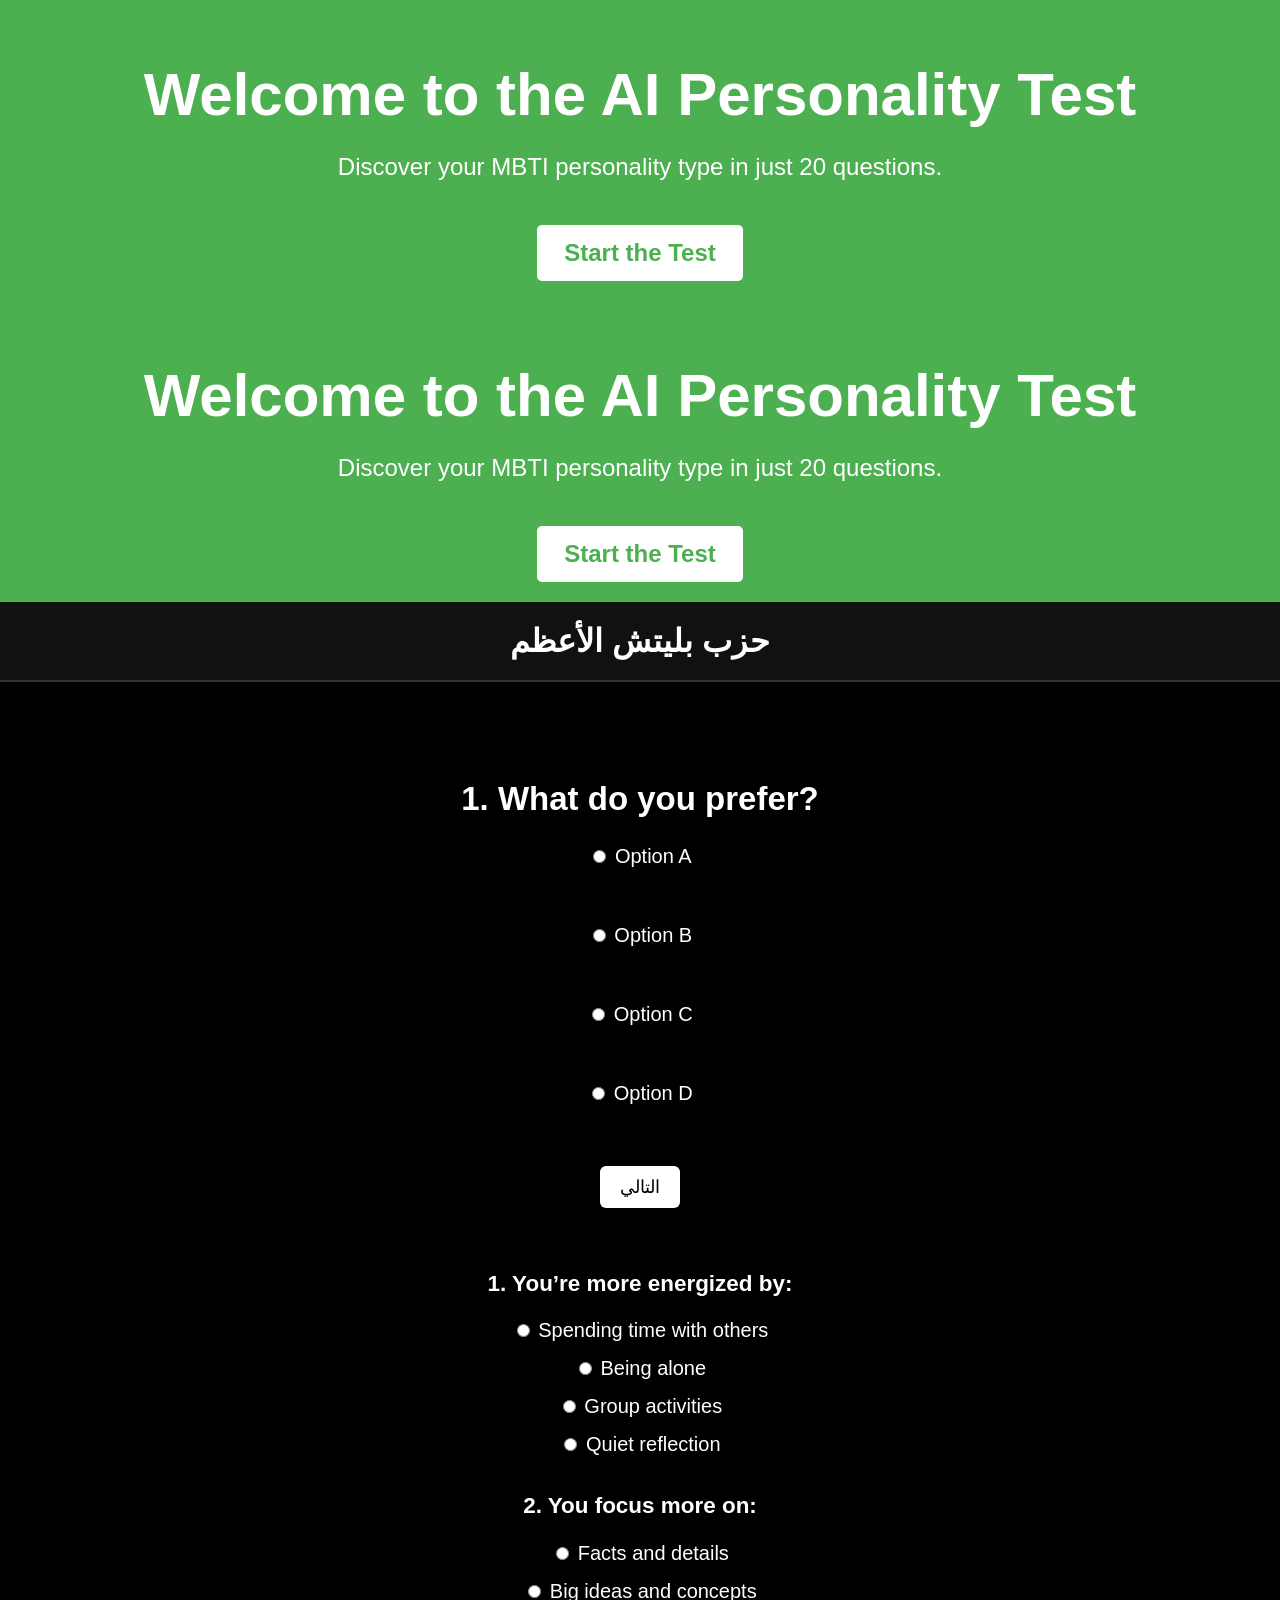
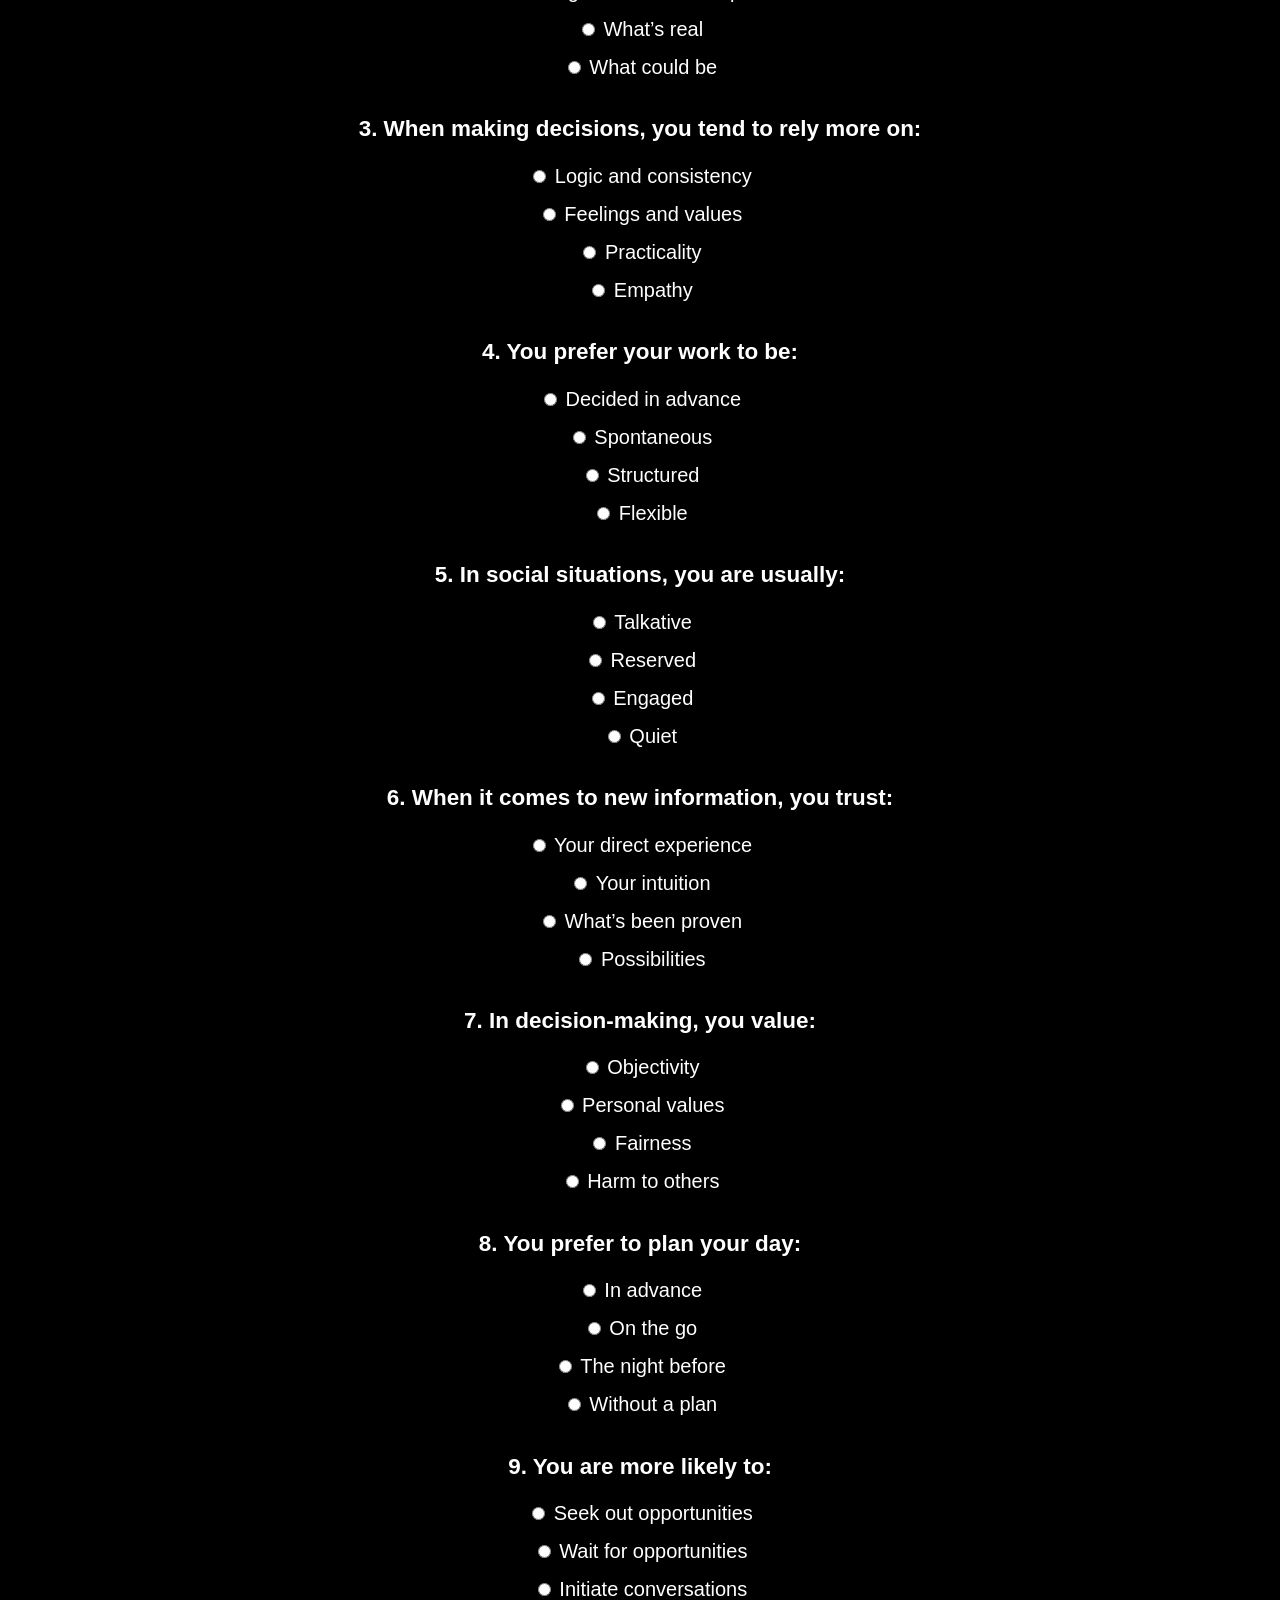
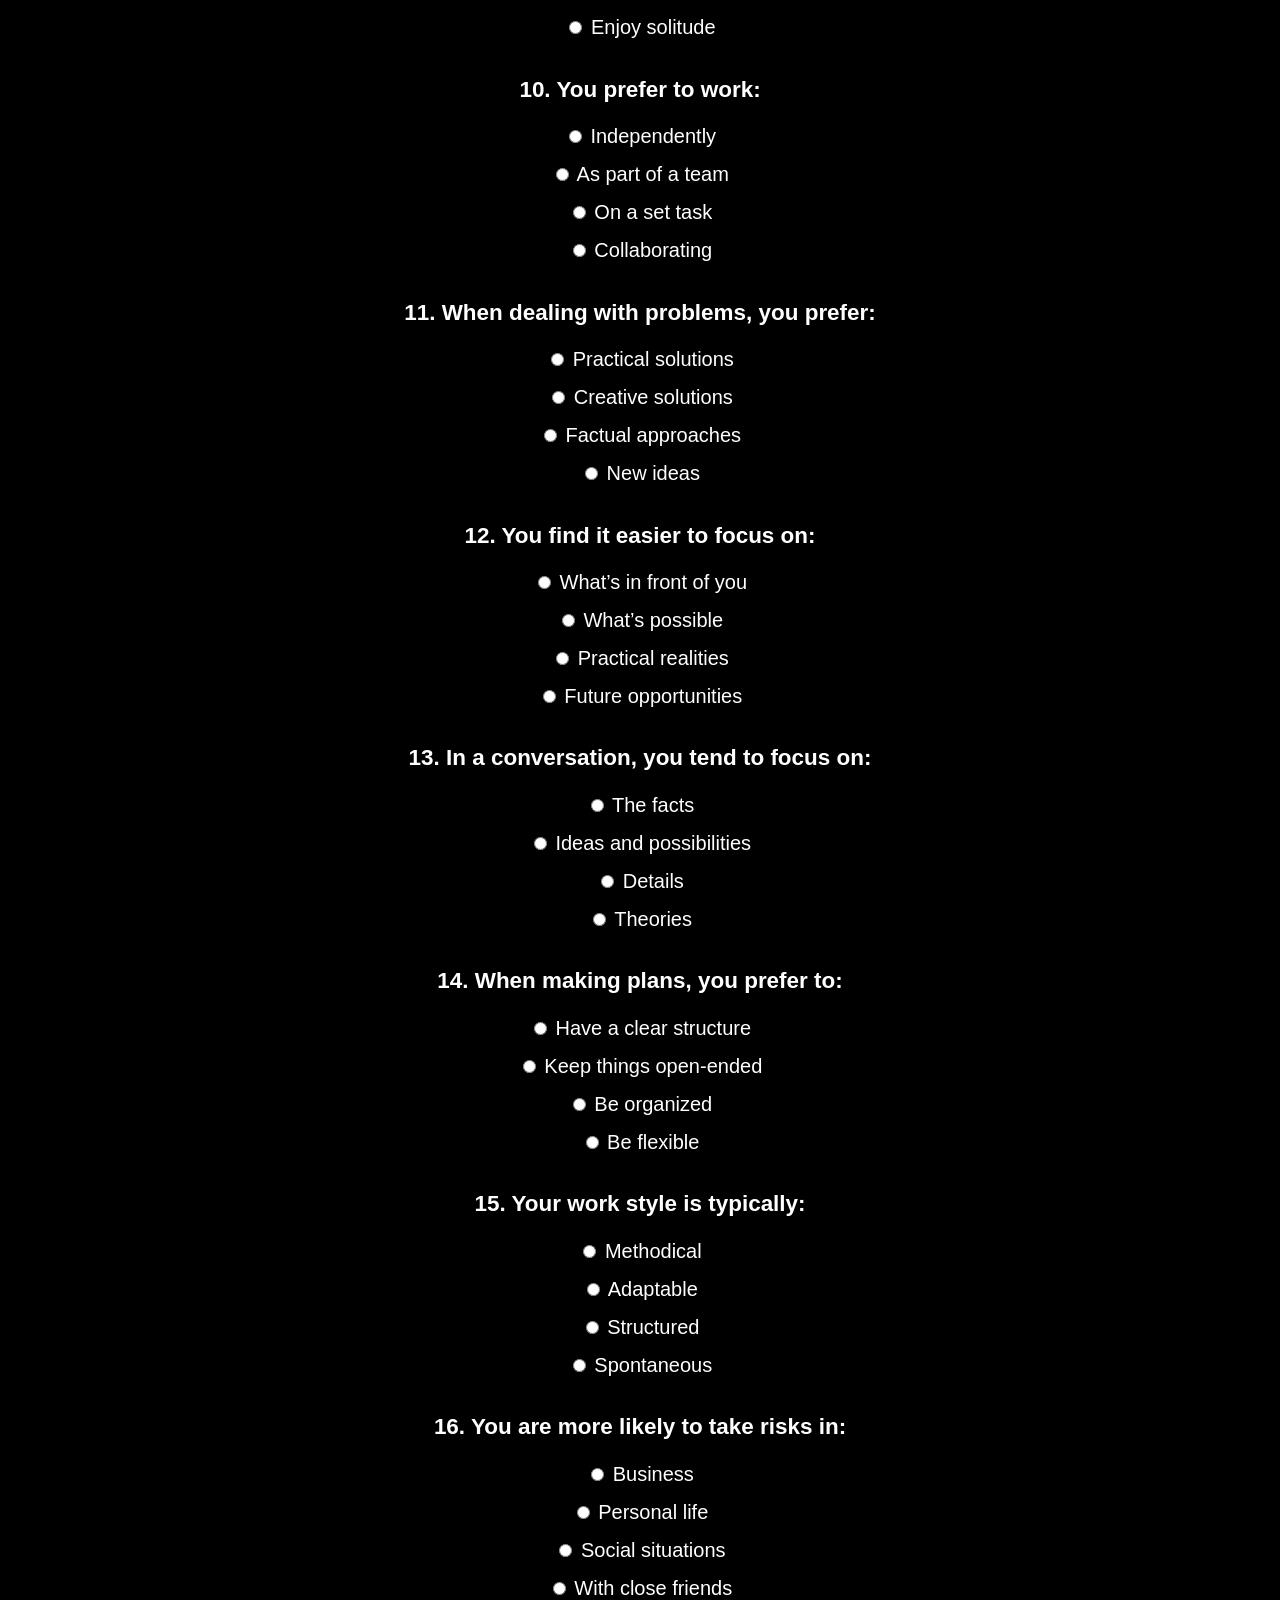
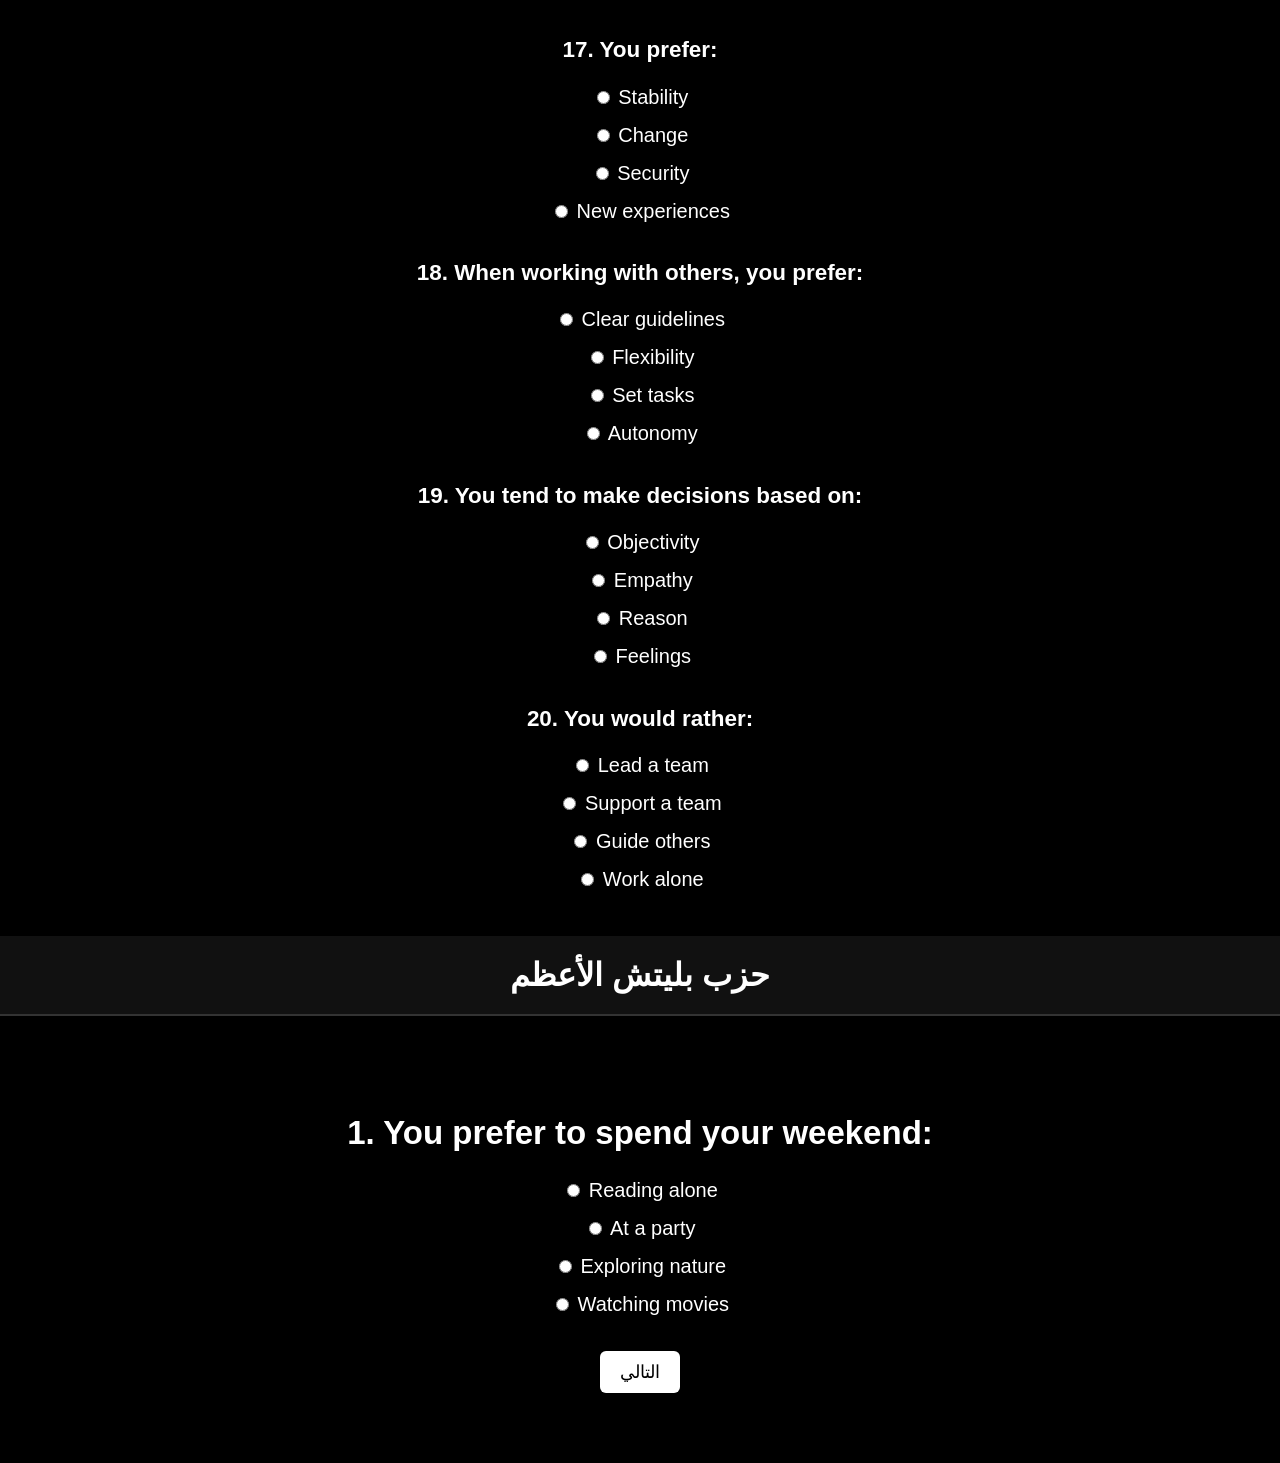
<file: index.html>
<!DOCTYPE html>
<html lang="en">
<head>
    <meta charset="UTF-8">
    <title>AI Personality Test</title>
    <link rel="stylesheet" href="style.css">
</head>
<body>
    <!DOCTYPE html>
<html lang="en">
<head>
    <meta charset="UTF-8">
    <title>AI Personality Test</title>
    <link rel="stylesheet" href="style.css">
</head>
<body>
    <header>
        <h1>Welcome to the AI Personality Test</h1>
        <p>Discover your MBTI personality type in just 20 questions.</p>
        <a href="test.html">Start the Test</a>
    </header>

    <!-- هذا هو مكان الزر لإرسال الإجابات -->
    <button id="submit-section" style="display:none;">Submit Quiz</button>

</body>
</html>
    <header>
        <h1>Welcome to the AI Personality Test</h1>
        <p>Discover your MBTI personality type in just 20 questions.</p>
        <a href="test.html">Start the Test</a>
    </header>
</body>
</html>

<!DOCTYPE html>
<html lang="en">
<head>
  <meta charset="UTF-8">
  <title>Personality Test</title>
  <link rel="stylesheet" href="style.css">
</head>
<body>
  <div id="quiz-header">
    <h1>حزب بليتش الأعظم</h1>
  </div>

  <div id="quiz-container">
    <div class="question-page active">
      <h2>1. What do you prefer?</h2>
      <label><input type="radio" name="q1" value="1"> Option A</label><br>
      <label><input type="radio" name="q1" value="2"> Option B</label><br>
      <label><input type="radio" name="q1" value="3"> Option C</label><br>
      <label><input type="radio" name="q1" value="4"> Option D</label><br>
      <button class="next-btn">التالي</button>
    </div>
    
    <!-- باقي الأسئلة سنضيفها لاحقاً هنا -->
  </div>

  <script src="script.js"></script>
</body>
</html>

<!DOCTYPE html>
<html lang="en">
<head>
  <meta charset="UTF-8">
  <title>Personality Test</title>
  <link rel="stylesheet" href="style.css">
</head>
<body>
  <div id="quiz-header">
    <h1>حزب بليتش الأعظم</h1>
  </div>

  <div id="quiz-container">
    <!-- أسئلة 1 إلى 20 -->
    <div class="question-page active">
      <h2>1. You prefer to spend your weekend:</h2>
      <label><input type="radio" name="q1"> Reading alone</label>
      <label><input type="radio" name="q1"> At a party</label>
      <label><input type="radio" name="q1"> Exploring nature</label>
      <label><input type="radio" name="q1"> Watching movies</label>
      <button class="next-btn">التالي</button>
    </div>

    <div class="question-page">
      <h2>2. When making decisions, you rely on:</h2>
      <label><input type="radio" name="q2"> Logic</label>
      <label><input type="radio" name="q2"> Emotions</label>
      <label><input type="radio" name="q2"> Both</label>
      <label><input type="radio" name="q2"> Gut feeling</label>
      <button class="next-btn">التالي</button>
    </div>

    <!-- سأختصر هنا، لكن سأكمل لك 18 سؤالاً بنفس الشكل -->

    <!-- تابع للأسئلة من 3 إلى 19 -->
    <!-- انسخ وعدّل كما في الأعلى لتكملة كل سؤال -->

    <div class="question-page">
      <h2>20. People describe you as:</h2>
      <label><input type="radio" name="q20"> Quiet</label>
      <label><input type="radio" name="q20"> Energetic</label>
      <label><input type="radio" name="q20"> Deep thinker</label>
      <label><input type="radio" name="q20"> Friendly</label>
      <button id="submit-btn">اعرض النتيجة</button>
    </div>

    <div id="result" style="display:none;">
      <h2>نتيجتك:</h2>
      <p id="result-text">جارٍ تحليل شخصيتك...</p>
    </div>
  </div>

  <script src="script.js"></script>
</body>
</html>
</file>
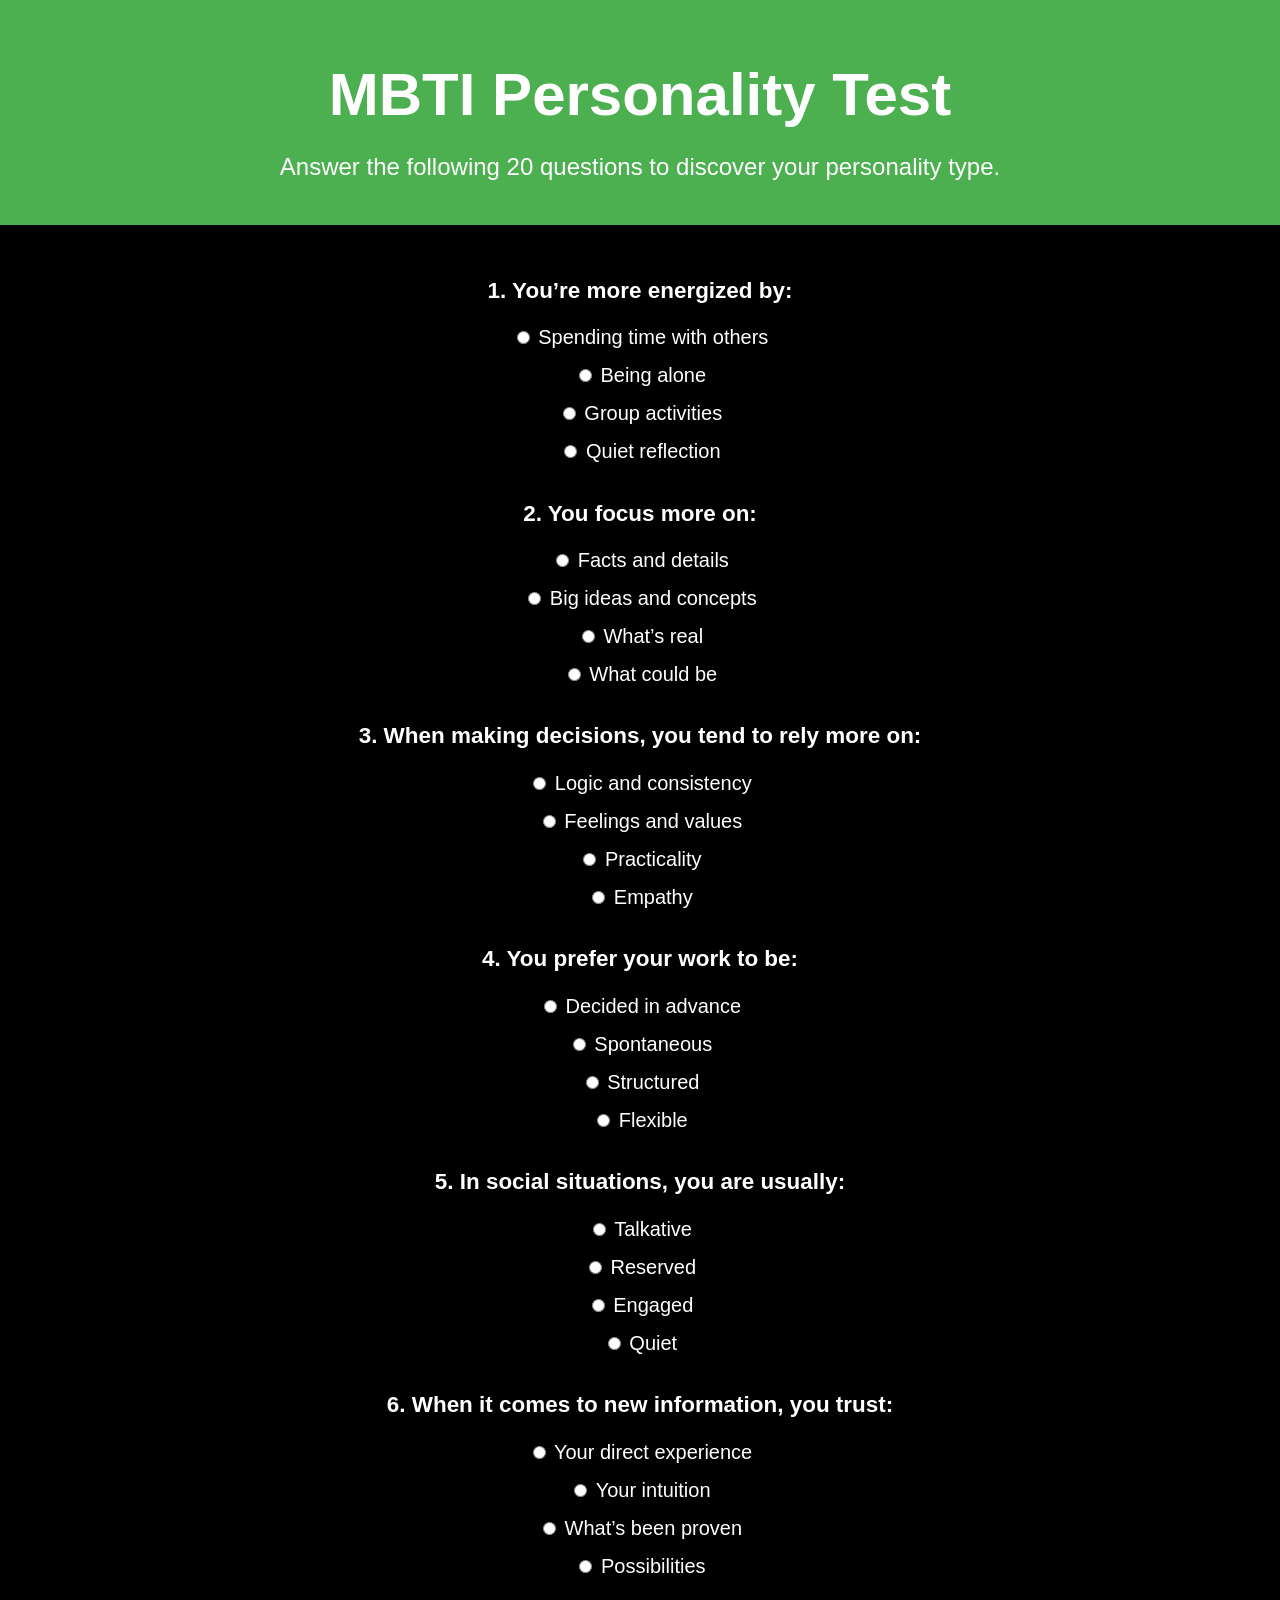
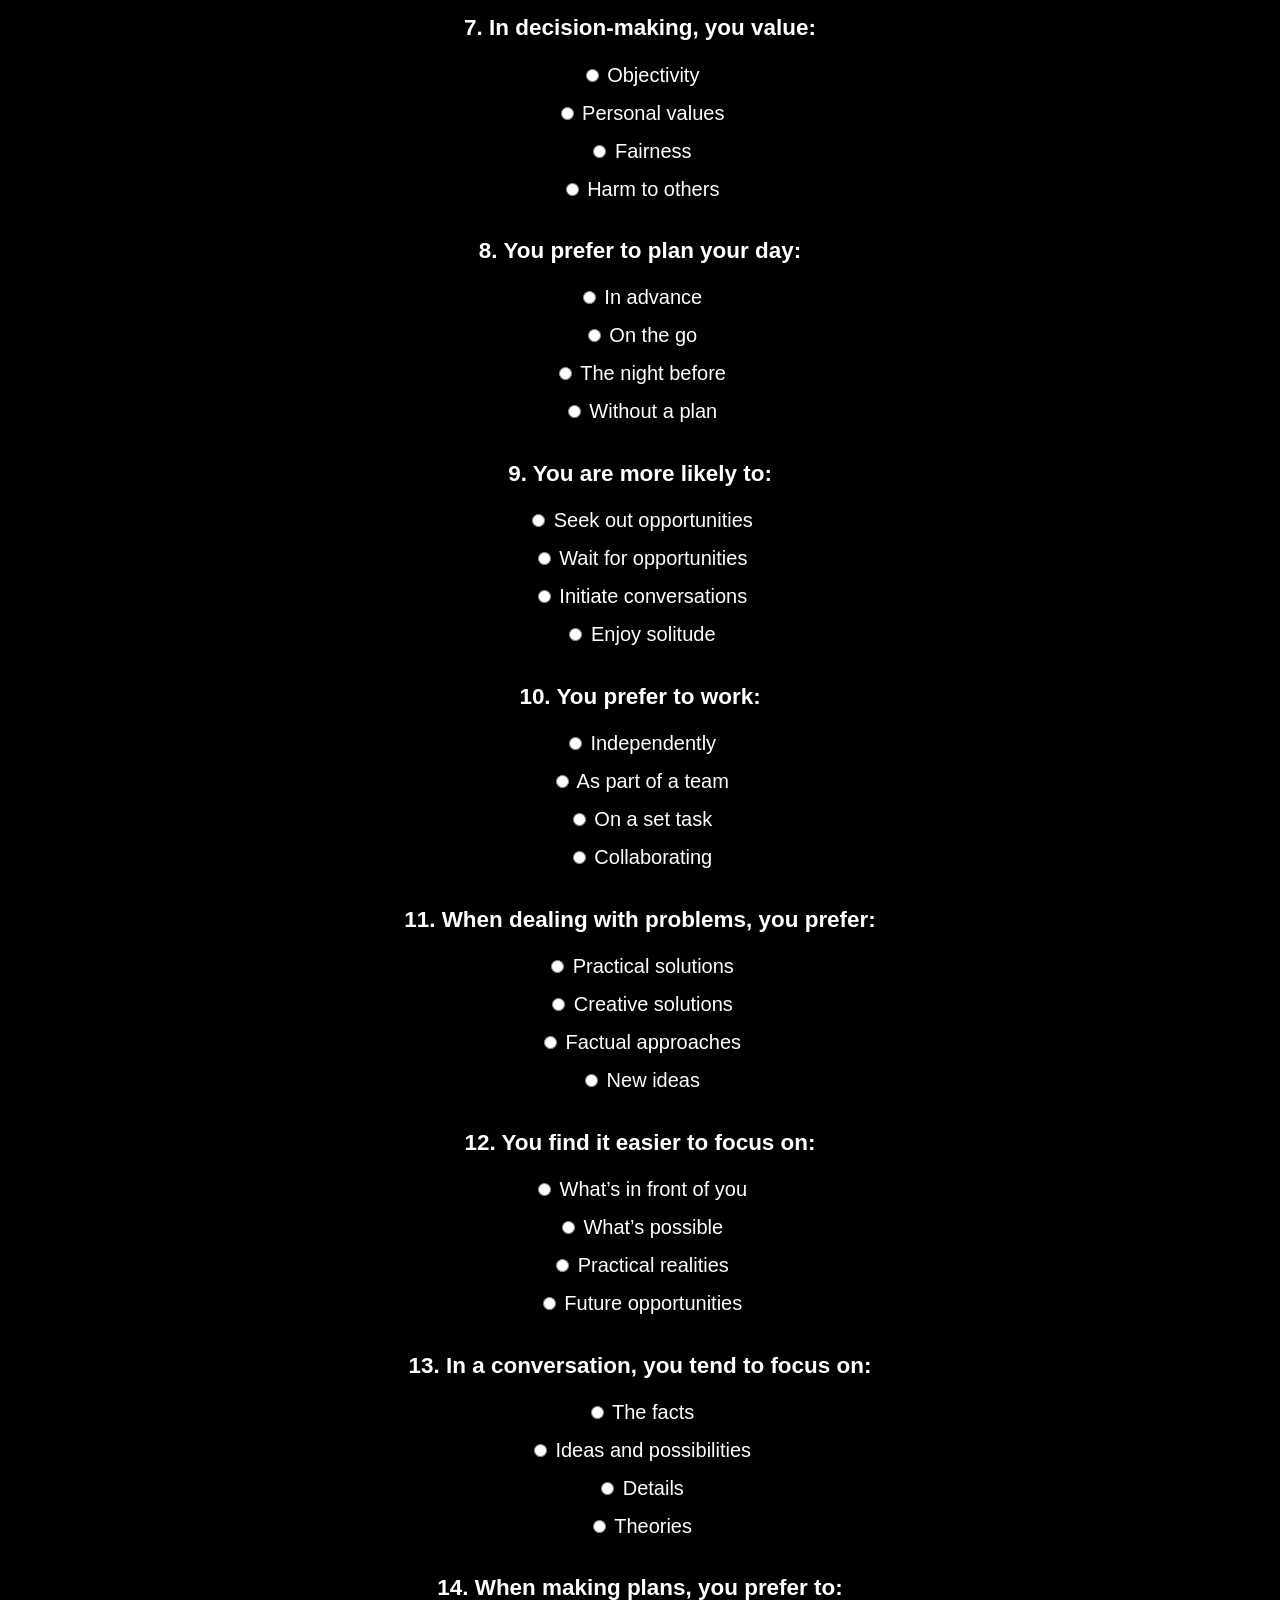
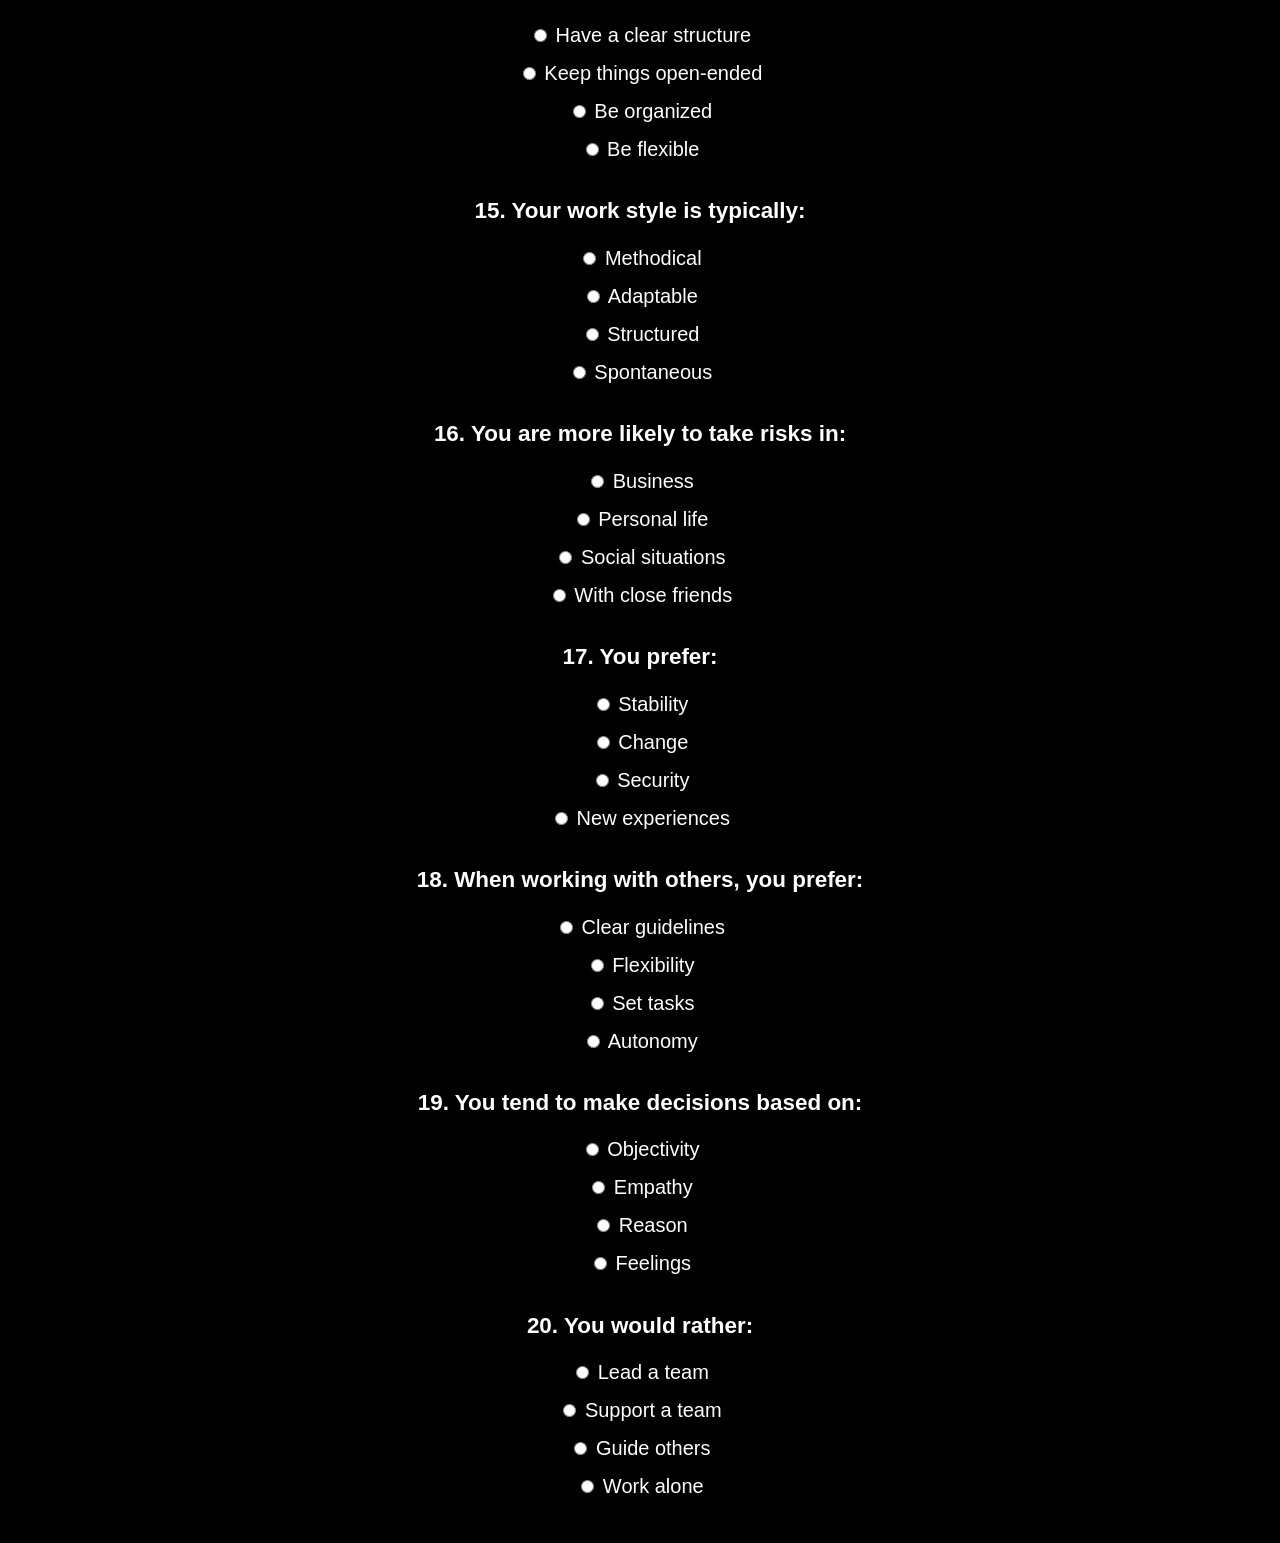
<file: test.html>
<!DOCTYPE html>
<html lang="en">
<head>
    <meta charset="UTF-8">
    <title>MBTI Personality Test</title>
    <link rel="stylesheet" href="style.css">
    <script defer src="script.js"></script>
</head>
<body>
    <header>
        <h1>MBTI Personality Test</h1>
        <p>Answer the following 20 questions to discover your personality type.</p>
    </header>

    <main id="quiz-container">
        <!-- الأسئلة ستظهر هنا باستخدام JavaScript -->
    </main>

    <div id="submit-section" style="display: none;">
        <button onclick="submitQuiz()">Submit</button>
    </div>

    <div id="loading" style="display: none;">
        <p>Analyzing your answers...</p>
    </div>

    <div id="result" style="display: none;">
        <h2>Your Personality Type:</h2>
        <p id="result-text"></p>
    </div>
</body>
</html>
</file>
<file: style.css>
body {
    font-family: Arial, sans-serif;
    background-color: #f2f2f2;
    margin: 0;
    padding: 0;
    text-align: center;
}

header {
    background-color: #4CAF50;
    color: white;
    padding: 40px 20px;
}

h1 {
    font-size: 2.5em;
    margin-bottom: 10px;
}

a {
    display: inline-block;
    margin-top: 20px;
    background-color: white;
    color: #4CAF50;
    padding: 12px 25px;
    text-decoration: none;
    border-radius: 5px;
    font-weight: bold;
    border: 2px solid white;
}

a:hover {
    background-color: #45a049;
    color: white;
}
body {
  background-color: #000;
  color: #fff;
  font-family: Arial, sans-serif;
  font-size: 1.2rem;
  margin: 0;
  padding: 0;
}

#quiz-header {
  background-color: #111;
  text-align: center;
  padding: 20px;
  position: sticky;
  top: 0;
  z-index: 1000;
  border-bottom: 2px solid #333;
}

#quiz-header h1 {
  margin: 0;
  font-size: 2rem;
  color: #fff;
}

#quiz-container {
  padding: 30px;
  display: flex;
  flex-direction: column;
  align-items: center;
  justify-content: center;
}

.question-page {
  display: none;
  width: 100%;
  max-width: 600px;
}

.question-page.active {
  display: block;
}

label {
  display: block;
  margin: 10px 0;
}

button {
  margin-top: 20px;
  padding: 10px 20px;
  font-size: 1rem;
  background-color: #444;
  color: #fff;
  border: none;
  border-radius: 6px;
  cursor: pointer;
}
body {
  background-color: #000; /* خلفية سوداء */
  color: #fff;             /* نص أبيض */
  font-family: Arial, sans-serif;
  margin: 0;
  padding: 0;
}

header {
  text-align: center;
  padding: 20px;
  font-size: 24px;
}

.question-page {
  display: none;
  padding: 40px;
  text-align: center;
  font-size: 22px;
}

.question-page.active {
  display: block;
}

label {
  display: block;
  margin: 15px 0;
  font-size: 20px;
}

button {
  background-color: #fff;
  color: #000;
  border: none;
  padding: 10px 20px;
  font-size: 18px;
  cursor: pointer;
  margin-top: 20px;
}

button:hover {
  background-color: #ccc;
}

#result {
  display: none;
  text-align: center;
  font-size: 24px;
  padding: 40px;
}

.fixed-title {
  position: absolute;
  top: 10px;
  left: 50%;
  transform: translateX(-50%);
  font-size: 20px;
  color: rgba(255, 255, 255, 0.5);
  pointer-events: none;
}
</file>
